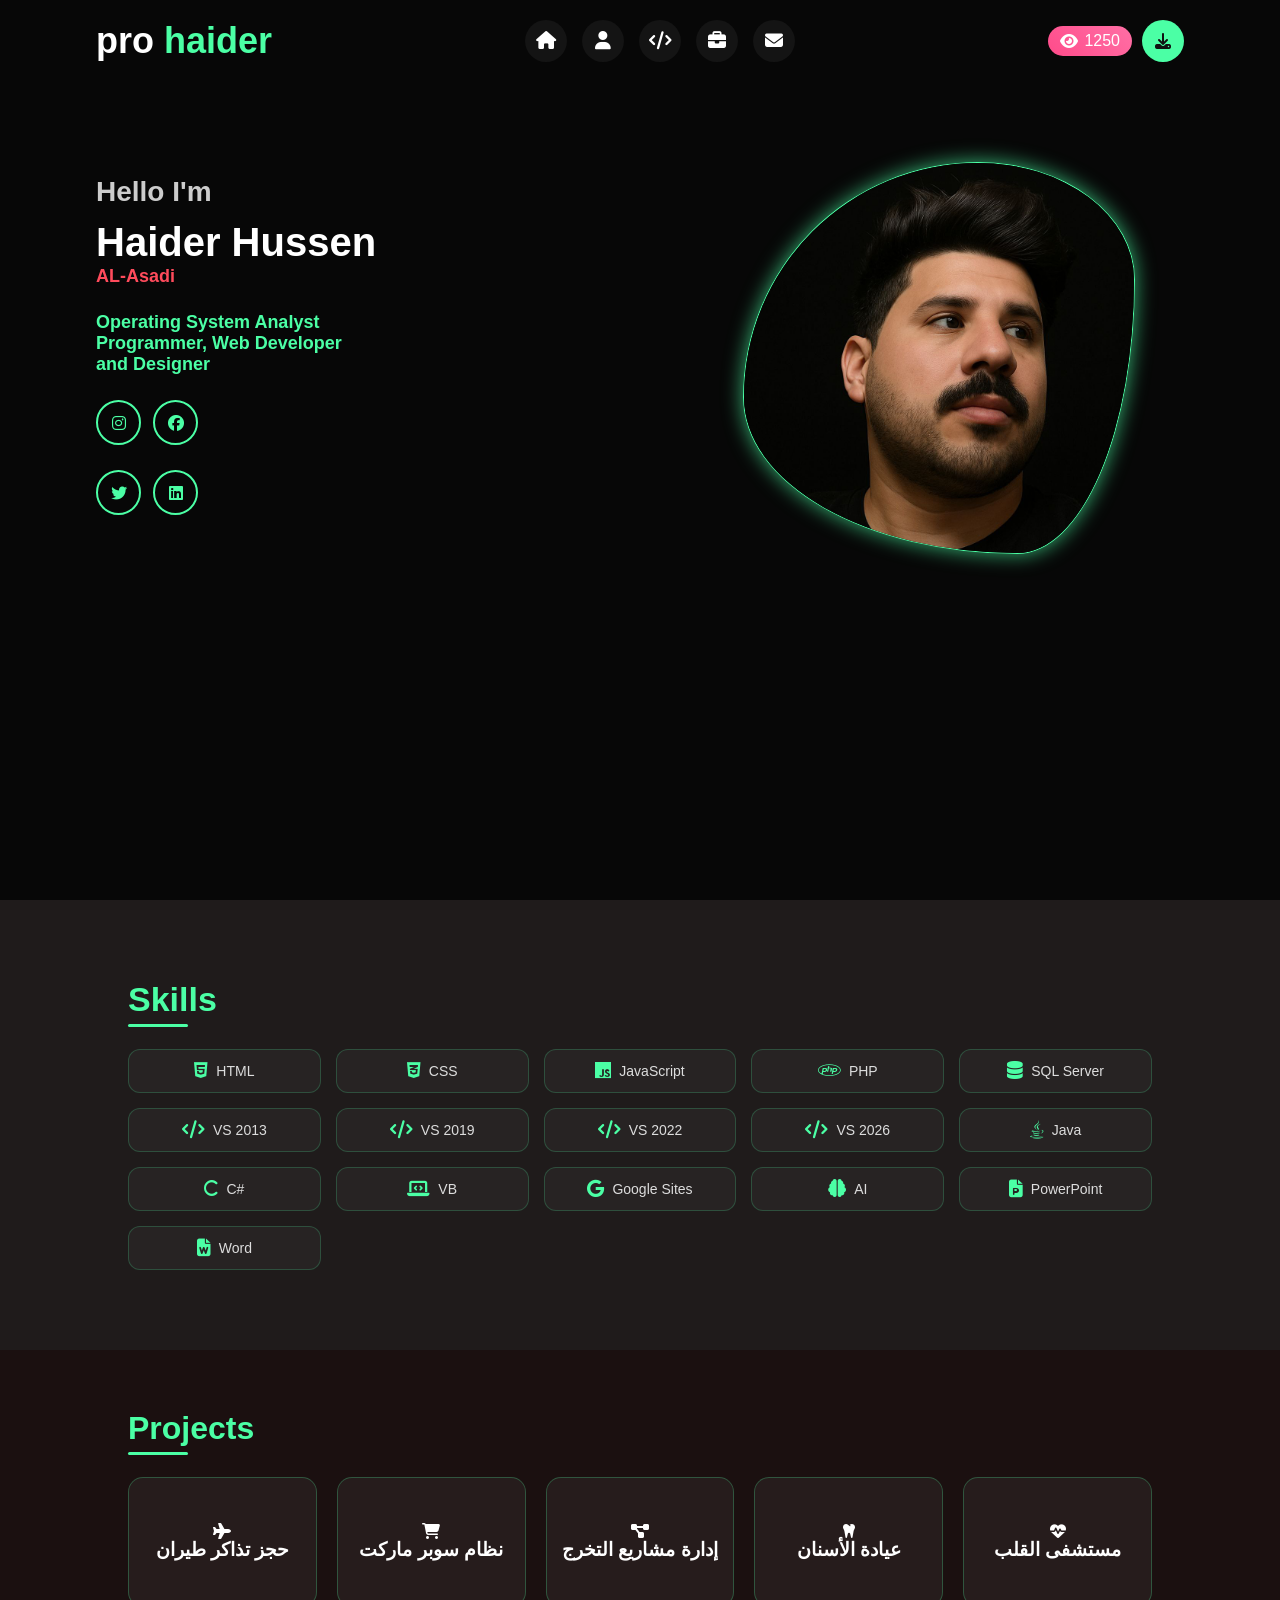
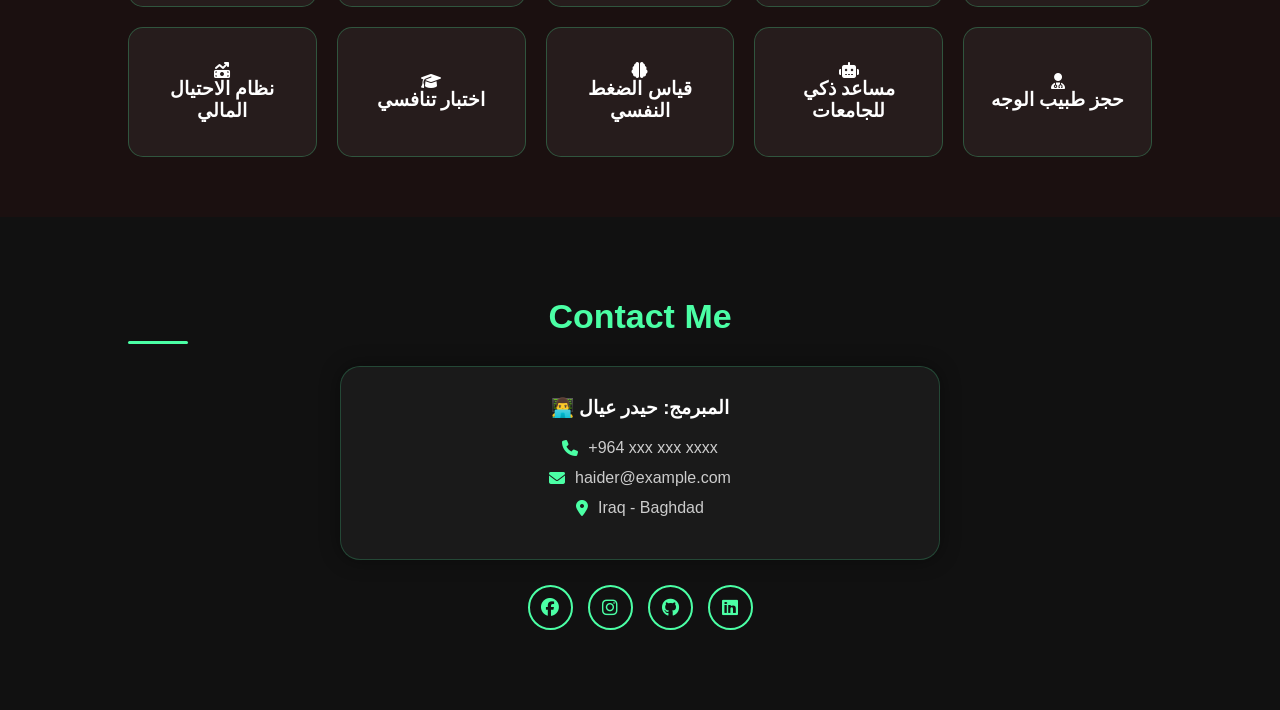
<file: haidercv.html>
<!DOCTYPE html>
<html lang="en">
<head>
  <meta charset="UTF-8">
  <meta name="viewport" content="width=device-width, initial-scale=1.0">
  <title>Haider Portfolio</title>

  <link rel="stylesheet" href="css/stylemain.css">
  <link rel="stylesheet" href="https://cdnjs.cloudflare.com/ajax/libs/font-awesome/6.3.0/css/all.min.css">
</head>

<body>

<!-- ================= HERO ================= -->
<div class="hero" id="co">

  <div class="contanter">

    <!-- ================= NAV ================= -->
    <nav>

      <a href="#" class="logo">pro <span>haider</span></a>

      <!-- ICONS NAV -->
      <div class="nav-icons">
        <a href="index.html"><i class="fa-solid fa-house"></i></a>
        <a href="project.html"><i class="fa-solid fa-user"></i></a>
        <a href="#"><i class="fa-solid fa-code"></i></a>
        <a href="#"><i class="fa-solid fa-briefcase"></i></a>
        <a href="#"><i class="fa-solid fa-envelope"></i></a>
      </div>

      <!-- VISITS + CV -->
      <div class="top-icons">
        <div class="visits">
          <i class="fa-solid fa-eye"></i>
          <span id="visitCount">1250</span>
        </div>

        <a href="#" class="cv-btn">
          <i class="fa-solid fa-download"></i>
        </a>
      </div>

    </nav>

    <!-- ================= HERO CONTENT ================= -->
    <div class="contentt">

      <div class="div-text">

        <h4>Hello I'm</h4>

        <h1>
          Haider Hussen <br>
          <span class="ho">AL-Asadi</span>
        </h1>
<h3>
  <span>
    Operating System Analyst <br>
    Programmer, Web Developer <br>
    and Designer
  </span>
  
</h3>
        

        <!-- SOCIAL -->
        <div class="social-link">
         
          <a href="#"><i class="fa-brands fa-instagram"></i></a>
          <a href="#"><i class="fa-brands fa-facebook"></i></a>
         
        </div>
        <div class="social-linkk">

          <a href="#"><i class="fa-brands fa-twitter"></i></a>
          <a href="#"><i class="fa-brands fa-linkedin"></i></a>
        </div>

      </div>

      <div class="div-img">
        <img src="img/photo_2025-05-27_17-02-59.jpg" alt="">
      </div>

    </div>

  </div>

  <!-- ================= CLOCK ================= -->
  

</div>

<!--
<!-- ================= SKILLS ================= -->
<section class="skills" id="skills">
  <h2>Skills</h2>

  <div class="skills-grid">

    <div class="skill"><i class="fa-brands fa-html5"></i> HTML</div>
    <div class="skill"><i class="fa-brands fa-css3-alt"></i> CSS</div>
    <div class="skill"><i class="fa-brands fa-js"></i> JavaScript</div>
    <div class="skill"><i class="fa-brands fa-php"></i> PHP</div>
    <div class="skill"><i class="fa-solid fa-database"></i> SQL Server</div>

    <div class="skill"><i class="fa-solid fa-code"></i> VS 2013</div>
    <div class="skill"><i class="fa-solid fa-code"></i> VS 2019</div>
    <div class="skill"><i class="fa-solid fa-code"></i> VS 2022</div>
    <div class="skill"><i class="fa-solid fa-code"></i> VS 2026</div>

    <div class="skill"><i class="fa-brands fa-java"></i> Java</div>
    <div class="skill"><i class="fa-solid fa-c"></i> C#</div>
    <div class="skill"><i class="fa-solid fa-laptop-code"></i> VB</div>

    <div class="skill"><i class="fa-brands fa-google"></i> Google Sites</div>
    <div class="skill"><i class="fa-solid fa-brain"></i> AI</div>
    <div class="skill"><i class="fa-solid fa-file-powerpoint"></i> PowerPoint</div>
    <div class="skill"><i class="fa-solid fa-file-word"></i> Word</div>

  </div>
</section>

<!-- ================= PROJECTS ================= -->
<section class="projects" id="projects">

  <h2>Projects</h2>

  <div class="projects-grid">

    <div class="project-card">
      <i class="fa-solid fa-plane"></i>
      <h3>حجز تذاكر طيران</h3>
    </div>

    <div class="project-card">
      <i class="fa-solid fa-cart-shopping"></i>
      <h3>نظام سوبر ماركت</h3>
    </div>

    <div class="project-card">
      <i class="fa-solid fa-diagram-project"></i>
      <h3>إدارة مشاريع التخرج</h3>
    </div>

    <div class="project-card">
      <i class="fa-solid fa-tooth"></i>
      <h3>عيادة الأسنان</h3>
    </div>

    <div class="project-card">
      <i class="fa-solid fa-heart-pulse"></i>
      <h3>مستشفى القلب</h3>
    </div>

    <div class="project-card">
      <i class="fa-solid fa-money-bill-trend-up"></i>
      <h3>نظام الاحتيال المالي</h3>
    </div>

    <div class="project-card">
      <i class="fa-solid fa-graduation-cap"></i>
      <h3>اختبار تنافسي</h3>
    </div>

    <div class="project-card">
      <i class="fa-solid fa-brain"></i>
      <h3>قياس الضغط النفسي</h3>
    </div>

    <div class="project-card">
      <i class="fa-solid fa-robot"></i>
      <h3>مساعد ذكي للجامعات</h3>
    </div>

    <div class="project-card">
      <i class="fa-solid fa-user-doctor"></i>
      <h3>حجز طبيب الوجه</h3>
    </div>

  </div>

</section>
<section class="contact" id="contact">

  <h2>Contact Me</h2>

  <div class="contact-box">

    <h3>👨‍💻 المبرمج: حيدر عيال</h3>

    <p><i class="fa-solid fa-phone"></i> +964 xxx xxx xxxx</p>

    <p><i class="fa-solid fa-envelope"></i> haider@example.com</p>

    <p><i class="fa-solid fa-location-dot"></i> Iraq - Baghdad</p>

  </div>

  <!-- Social Icons -->
  <div class="contact-social">

    <a href="#"><i class="fa-brands fa-facebook"></i></a>
    <a href="#"><i class="fa-brands fa-instagram"></i></a>
    <a href="#"><i class="fa-brands fa-github"></i></a>
    <a href="#"><i class="fa-brands fa-linkedin"></i></a>

  </div>

</section>
<!-- ================= JS ================= -->


</body>
</html>
</file>
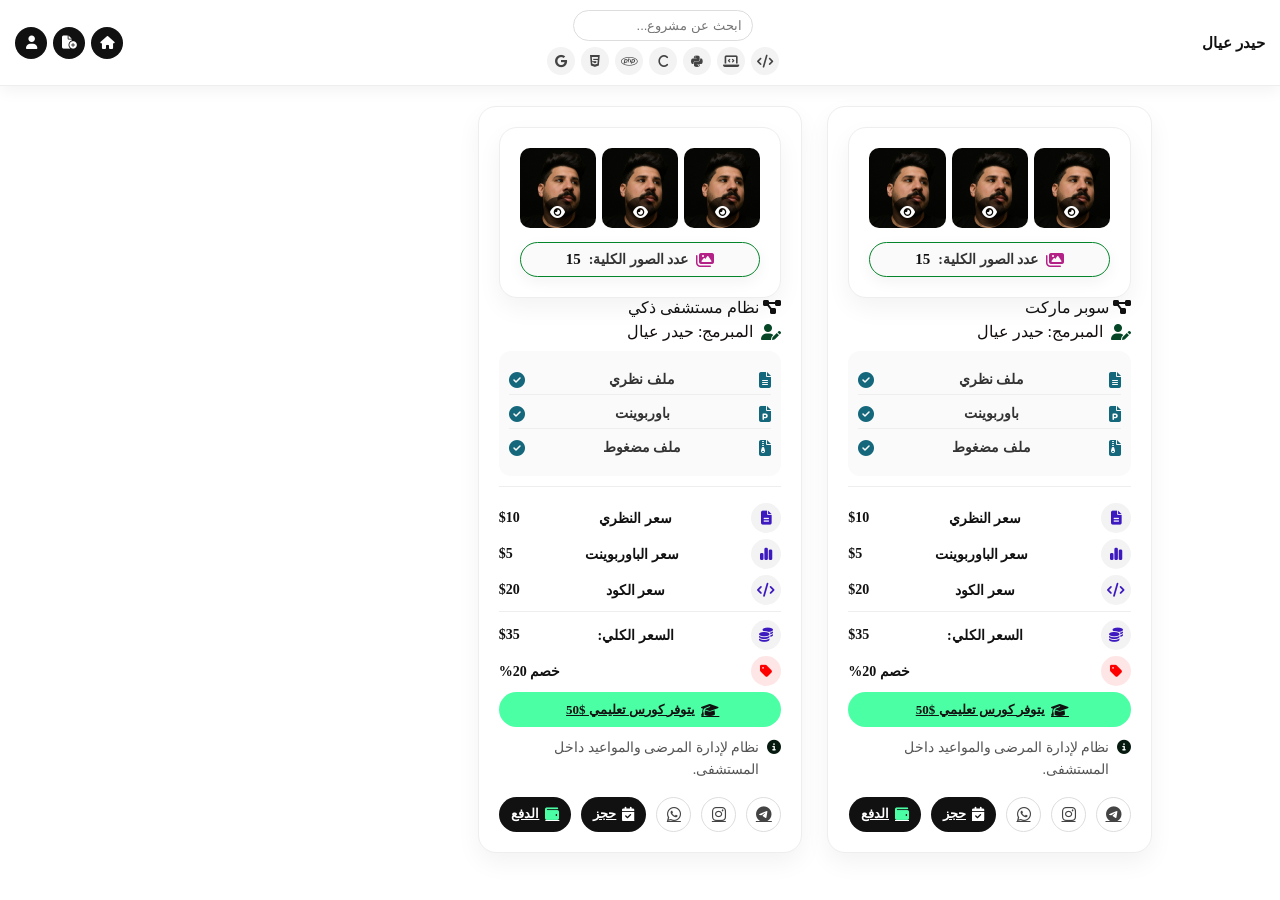
<file: project.html>
<!DOCTYPE html>
<html lang="ar">
<head>
<meta charset="UTF-8">
<meta name="viewport" content="width=device-width, initial-scale=1.0">
<title>Projects - Haider</title>

<link rel="stylesheet" href="css/projects.css">
<link rel="stylesheet" href="https://cdnjs.cloudflare.com/ajax/libs/font-awesome/6.3.0/css/all.min.css">
</head>

<body>

    <div class="topbar">

        <!-- اليمين -->
        <div class="top-right">
          <span class="dev-name"> حيدر عيال </span>
        </div>
      
        <!-- الوسط -->
        <div class="top-center">
            
            <input type="text" id="searchInput" placeholder="ابحث عن مشروع..." class="search-box">
            
          <div class="lang-icons">
            <i class="fa-solid fa-code" title="C#"></i>
            <i class="fa-solid fa-laptop-code" title="VB"></i>
            <i class="fa-brands fa-python" title="Python"></i>
            <i class="fa-solid fa-c" title="C++"></i>
            <i class="fa-brands fa-php" title="PHP"></i>
            <i class="fa-brands fa-html5" title="Web"></i>
            <i class="fa-brands fa-google" title="Google Sites"></i>
          </div>
        </div>
      
        <!-- اليسار -->
        <div class="top-left">
          <a href="index.html" class="top-btn"><i class="fa-solid fa-house"></i></a>
          <a href="#" class="top-btn"><i class="fa-solid fa-file-circle-plus"></i></a>
          <a href="#" class="top-btn"><i class="fa-solid fa-user"></i></a>
        </div>
      
      </div>



      
<div class="projects-grid">

<!-- ================= PROJECT 1 ================= -->
<div class="project-card">
    <div class="project-card">

        <!-- صور المشروع -->
        <div class="images">
      
          <div class="img-box">
            <img src="img/photo_2025-05-27_17-02-59.jpg" alt="">
            <button onclick="openImage(this)">
              <i class="fa-solid fa-eye"></i>
            </button>
          </div>
      
          <div class="img-box">
            <img src="img/photo_2025-05-27_17-02-59.jpg" alt="">
            <button onclick="openImage(this)">
              <i class="fa-solid fa-eye"></i>
            </button>
          </div>
      
          <div class="img-box">
            <img src="img/photo_2025-05-27_17-02-59.jpg" alt="">
            <button onclick="openImage(this)">
              <i class="fa-solid fa-eye"></i>
            </button>
          </div>
      
        </div>
      
        <!-- باقي معلومات المشروع تحت الصور -->
        <div class="title images-count">
            <i class="fa-solid fa-images"></i>
            عدد الصور الكلية: <b>15</b>
          </div>

      
      </div>
      <div class="serch">
        <i class="fa-solid fa-diagram-project"></i>
        <span class="project-name">سوبر ماركت</span>
      </div>
      
      <div class="dev">
        <i class="fa-solid fa-user-pen"></i>
        المبرمج: حيدر عيال
      </div>
  <div class="features">

    <div class="feat">
      <i class="fa-solid fa-file-lines"></i>
      <span>ملف نظري</span>
      <i class="fa-solid fa-circle-check check"></i>
    </div>
  
    <div class="feat">
      <i class="fa-solid fa-file-powerpoint"></i>
      <span>باوربوينت</span>
      <i class="fa-solid fa-circle-check check"></i>
    </div>
  
    <div class="feat">
      <i class="fa-solid fa-file-zipper"></i>
      <span>ملف مضغوط</span>
      <i class="fa-solid fa-circle-check check"></i>
    </div>
  
  </div>
  <div class="prices">

    <div class="price-line">
      <i class="fa-solid fa-file-lines"></i>
      <span>سعر النظري</span>
      <span>$10</span>
    </div>
  
    <div class="price-line">
      <i class="fa-solid fa-chart-simple"></i>
      <span>سعر الباوربوينت</span>
      <span>$5</span>
    </div>
  
    <div class="price-line">
      <i class="fa-solid fa-code"></i>
      <span>سعر الكود</span>
      <span>$20</span>
    </div>
  
    <div class="total">
      <i class="fa-solid fa-coins"></i>
      <span>السعر الكلي:</span>
      <b>$35</b>
    </div>
  
    <div class="discount">
      <i class="fa-solid fa-tag"></i>
      <span>خصم 20%</span>
    </div>
    <a href="#" class="course-btn" onclick="toggleCourse(event)">
        <i class="fa-solid fa-graduation-cap"></i>
        يتوفر كورس تعليمي $50
      </a>
      <div class="course-menu" id="courseMenu">

        <h4>محتوى الكورس</h4>
      
        <div class="course-item">
          <i class="fa-solid fa-check"></i>
          تعليم فيجوال ستوديو 2019
        </div>
      
        <div class="course-item">
          <i class="fa-solid fa-check"></i>
          تعليم لغة C#
        </div>
      
        <div class="course-item">
          <i class="fa-solid fa-check"></i>
          تصميم واجهات احترافية
        </div>
      
        <div class="course-item">
          <i class="fa-solid fa-check"></i>
          تعليم SQL Server
        </div>
      
        <div class="course-item">
          <i class="fa-solid fa-check"></i>
          أسئلة مناقشة ومراجعة
        </div>
      
        <div class="course-item">
          <i class="fa-solid fa-check"></i>
          التزام بتعديلات المشرف
        </div>
      
        <div class="course-item">
          <i class="fa-solid fa-check"></i>
          كورسات مرئية + اختبارات
        </div>
      
      </div>
  </div>

  <div class="desc">
    <i class="fa-solid fa-circle-info"></i>
    نظام لإدارة المرضى والمواعيد داخل المستشفى.
  </div>

  <div class="social">

    <a href="#"><i class="fa-brands fa-telegram"></i></a>
    <a href="#"><i class="fa-brands fa-instagram"></i></a>
    <a href="#"><i class="fa-brands fa-whatsapp"></i></a>
  
    <!-- زر الحجز -->
    <a href="#" class="book-btn">
      <i class="fa-solid fa-calendar-check"></i>
      حجز
    </a>
  
    <!-- زر طرق الدفع -->
    <a href="#" class="pay-btn" onclick="openPay()">
        <i class="fa-solid fa-wallet"></i>
         الدفع
      </a>
  </div>
</div>




<!-- ================= PROJECT 2 ================= -->
<div class="project-card">
    <div class="project-card">

        <!-- صور المشروع -->
        <div class="images">
      
          <div class="img-box">
            <img src="img/photo_2025-05-27_17-02-59.jpg" alt="">
            <button onclick="openImage(this)">
              <i class="fa-solid fa-eye"></i>
            </button>
          </div>
      
          <div class="img-box">
            <img src="img/photo_2025-05-27_17-02-59.jpg" alt="">
            <button onclick="openImage(this)">
              <i class="fa-solid fa-eye"></i>
            </button>
          </div>
      
          <div class="img-box">
            <img src="img/photo_2025-05-27_17-02-59.jpg" alt="">
            <button onclick="openImage(this)">
              <i class="fa-solid fa-eye"></i>
            </button>
          </div>
      
        </div>
      
        <!-- باقي معلومات المشروع تحت الصور -->
        <div class="title images-count">
            <i class="fa-solid fa-images"></i>
            عدد الصور الكلية: <b>15</b>
          </div>

      
      </div>
      <div class="serch">
        <i class="fa-solid fa-diagram-project"></i>
        <span class="project-name">نظام مستشفى ذكي</span>
      </div>
      
      <div class="dev">
        <i class="fa-solid fa-user-pen"></i>
        المبرمج: حيدر عيال
      </div>
  <div class="features">

    <div class="feat">
      <i class="fa-solid fa-file-lines"></i>
      <span>ملف نظري</span>
      <i class="fa-solid fa-circle-check check"></i>
    </div>
  
    <div class="feat">
      <i class="fa-solid fa-file-powerpoint"></i>
      <span>باوربوينت</span>
      <i class="fa-solid fa-circle-check check"></i>
    </div>
  
    <div class="feat">
      <i class="fa-solid fa-file-zipper"></i>
      <span>ملف مضغوط</span>
      <i class="fa-solid fa-circle-check check"></i>
    </div>
  
  </div>
  <div class="prices">

    <div class="price-line">
      <i class="fa-solid fa-file-lines"></i>
      <span>سعر النظري</span>
      <span>$10</span>
    </div>
  
    <div class="price-line">
      <i class="fa-solid fa-chart-simple"></i>
      <span>سعر الباوربوينت</span>
      <span>$5</span>
    </div>
  
    <div class="price-line">
      <i class="fa-solid fa-code"></i>
      <span>سعر الكود</span>
      <span>$20</span>
    </div>
  
    <div class="total">
      <i class="fa-solid fa-coins"></i>
      <span>السعر الكلي:</span>
      <b>$35</b>
    </div>
  
    <div class="discount">
      <i class="fa-solid fa-tag"></i>
      <span>خصم 20%</span>
    </div>
    <a href="#" class="course-btn" onclick="toggleCourse(event)">
        <i class="fa-solid fa-graduation-cap"></i>
        يتوفر كورس تعليمي $50
      </a>
      <div class="course-menu" id="courseMenu">

        <h4>محتوى الكورس</h4>
      
        <div class="course-item">
          <i class="fa-solid fa-check"></i>
          تعليم فيجوال ستوديو 2019
        </div>
      
        <div class="course-item">
          <i class="fa-solid fa-check"></i>
          تعليم لغة C#
        </div>
      
        <div class="course-item">
          <i class="fa-solid fa-check"></i>
          تصميم واجهات احترافية
        </div>
      
        <div class="course-item">
          <i class="fa-solid fa-check"></i>
          تعليم SQL Server
        </div>
      
        <div class="course-item">
          <i class="fa-solid fa-check"></i>
          أسئلة مناقشة ومراجعة
        </div>
      
        <div class="course-item">
          <i class="fa-solid fa-check"></i>
          التزام بتعديلات المشرف
        </div>
      
        <div class="course-item">
          <i class="fa-solid fa-check"></i>
          كورسات مرئية + اختبارات
        </div>
      
      </div>
  </div>

  <div class="desc">
    <i class="fa-solid fa-circle-info"></i>
    نظام لإدارة المرضى والمواعيد داخل المستشفى.
  </div>

  <div class="social">

    <a href="#"><i class="fa-brands fa-telegram"></i></a>
    <a href="#"><i class="fa-brands fa-instagram"></i></a>
    <a href="#"><i class="fa-brands fa-whatsapp"></i></a>
  
    <!-- زر الحجز -->
    <a href="#" class="book-btn">
      <i class="fa-solid fa-calendar-check"></i>
      حجز
    </a>
  
    <!-- زر طرق الدفع -->
    <a href="#" class="pay-btn" onclick="openPay()">
        <i class="fa-solid fa-wallet"></i>
         الدفع
      </a>
  </div>
</div>

<!-- ================= PROJECT 3 ================= -->



</div>
<div class="viewer" id="viewer" onclick="closeImage()">
    <img id="viewerImg">
  </div>
  <div class="pay-modal" id="payModal">

    <div class="pay-box">
  
      <h2><i class="fa-solid fa-coins"></i> طرق الدفع</h2>
  
      <p class="pay-text">
        نظام الدفع يعتمد على مراحل لضمان الجودة والتسليم:
      </p>
  
      <ul class="pay-list">
        <li><i class="fa-solid fa-circle-check"></i> دفع 50% عند بداية المشروع</li>
        <li><i class="fa-solid fa-circle-check"></i> دفع المبلغ كامل عند التسليم النهائي</li>
        <li><i class="fa-solid fa-circle-check"></i> تعديلات المشرف حسب الاتفاق</li>
        <li><i class="fa-brands fa-cc-visa"></i> MasterCard / Visa مدعوم</li>
        <li><i class="fa-solid fa-mobile-screen"></i> Zain Cash متوفر</li>
      </ul>
  
      <button onclick="closePay()" class="close-btn">إغلاق</button>
  
    </div>
  
  </div>
</body>
<script>
    function openImage(btn){
      let img = btn.parentElement.querySelector("img").src;
      document.getElementById("viewerImg").src = img;
      document.getElementById("viewer").style.display = "flex";
    }
    
    function closeImage(){
      document.getElementById("viewer").style.display = "none";
    }
    </script>
    <script>
        function toggleCourse(e){
          e.preventDefault();
        
          let menu = document.getElementById("courseMenu");
        
          if(menu.style.display === "block"){
            menu.style.display = "none";
          }else{
            menu.style.display = "block";
          }
        }
        </script>
       <script>
        function openPay(){
          document.getElementById("payModal").style.display = "flex";
        }
        
        function closePay(){
          document.getElementById("payModal").style.display = "none";
        }
        </script>
<script>
   // البحث عن المشاريع
   document.getElementById("searchInput").addEventListener("keyup", function () {

let input = this.value.toLowerCase();
let items = document.querySelectorAll(".serch");

items.forEach(item => {

  let nameElement = item.querySelector(".project-name");
  if (!nameElement) return;

  let name = nameElement.textContent.toLowerCase();

  let card = item.closest(".project-card");

  if (name.includes(input)) {
    card.style.display = "";
  } else {
    card.style.display = "none";
  }

});

});
    </script>
</html>
</file>
<file: css/stylemain.css>
/* ================= RESET ================= */
body{

  overflow-x: hidden;

}
* {
  margin: 0;
  padding: 0;
  box-sizing: border-box;
  font-family: 'Segoe UI', Tahoma, sans-serif;
  text-decoration: none;
  transition: all 0.3s ease-in-out;

}

/* ================= HERO ================= */
.hero {
  position: relative;
  width: 100%;

  height: 100vh;
  background-color: #111;
  overflow: hidden;
}

/* VIDEO */

/* OVERLAY */
.hero::after {
  content: "";
  position: absolute;
  width: 100%;
  height: 100%;
  background: rgba(0,0,0,0.6);
  top: 0;
  left: 0;
  z-index: 1;
}

/* CONTAINER */
.hero .contanter {
  width: 85%;
  max-width: 1300px;
  margin: auto;
  position: relative;
  z-index: 2;
}

/* ================= NAV ================= */
.hero nav {
  display: flex;
  justify-content: space-between;
  align-items: center;
  padding: 20px 0;
}

.hero nav .logo {
  font-size: 36px;
  font-weight: 700;
  color: #fff;
}

.hero nav .logo span {
  color: #4bffa5;
}

/* ICON NAV */
.nav-icons {
  display: flex;
  gap: 15px;
}

.nav-icons a {
  width: 42px;
  height: 42px;
  border-radius: 50%;
  background: rgba(255,255,255,0.05);
  display: flex;
  align-items: center;
  justify-content: center;
}

.nav-icons a i {
  color: #fff;
  font-size: 18px;
}

.nav-icons a:hover {
  background: #4bffa5;
}

.nav-icons a:hover i {
  color: #111;
}

/* VISITS + CV */
.top-icons {
  display: flex;
  gap: 10px;
  align-items: center;
}

.visits {
  background: linear-gradient(45deg, #ff4b8a, #ff6fa5);
  padding: 6px 12px;
  border-radius: 20px;
  color: #fff;
  display: flex;
  gap: 6px;
  align-items: center;
}

.cv-btn {
  width: 42px;
  height: 42px;
  border-radius: 50%;
  background: #4bffa5;
  display: flex;
  align-items: center;
  justify-content: center;
  color: #111;
}

/* ================= HERO CONTENT ================= */
.hero .contentt {
  display: flex;
  justify-content: space-between;
  align-items: center;
  margin-top: 80px;
  gap: 20px;
}

.div-text {
  width: 50%;
  color: #fff;
}

.div-text h4 {
  font-size: 28px;
  color: #ccc;
  margin-bottom: 10px;
}

.div-text h1 {
  font-size: 40px;
  line-height: 1.2;
}

.div-text h1 span.ho {
  color: #ff4b5c;
}

.div-text span {
  font-size: 18px;
  color: #4bffa5;
  margin-bottom: 25px;
  display: block;
}

/* ================= SOCIAL ================= */
.social-link {
  display: flex;
  gap: 12px;
  margin-bottom: 25px;
}

.social-link a i {
  width: 45px;
  height: 45px;
  border-radius: 50%;
  border: 2px solid #4bffa5;
  display: flex;
  align-items: center;
  justify-content: center;
  color: #4bffa5;
}

.social-link a i:hover {
  background: #4bffa5;
  color: #111;
}




.social-linkk {
  display: flex;
  gap: 12px;
  margin-bottom: 25px;
}

.social-linkk a i {
  width: 45px;
  height: 45px;
  border-radius: 50%;
  border: 2px solid #4bffa5;
  display: flex;
  align-items: center;
  justify-content: center;
  color: #4bffa5;
}

.social-linkk a i:hover {
  background: #4bffa5;
  color: #111;
}




/* ================= BUTTON ================= */
.btn {
  padding: 10px 25px;
  font-size: 16px;
  font-weight: 600;
  color: #111;
  background: #4bffa5;
  border-radius: 30px;
  display: inline-block;
}

.btn:hover {
  background: transparent;
  color: #4bffa5;
  border: 1px solid #4bffa5;
}

/* ================= IMAGE ================= */
.div-img {
  width: 45%;
  display: flex;
  justify-content: center;
}

.div-img img {
  width: 80%;
  border-radius: 60% 40% 30% 70% / 60% 30% 70% 40%;
  border: 1px solid #4bffa5;
  box-shadow: 0 0 20px rgba(75,255,165,0.7);
  animation: img-animate 8s infinite ease-in-out;
}

@keyframes img-animate {
  0% { border-radius: 60% 40% 30% 70% / 60% 30% 70% 40%; }
  50% { border-radius: 30% 60% 70% 40% / 50% 60% 30% 60%; }
}

/* ================= CLOCK ================= */
.clock-container {
  width: 350px;
  height: 350px;
  border-radius: 50%;
  background: #111;
  margin: -300px auto 50px auto;
  position: relative;
}



/* ================= MOBILE (مهم بدون تخريب الكمبيوتر) ================= */
@media (max-width: 768px) {

  .hero nav {
    flex-direction: column;
    gap: 15px;
  }

  .contentt {
    flex-direction: column;
    text-align: center;
  }

  .div-text,
  .div-img {
    width: 70%;
  }

  .div-img {
    order: -1;
    transform: translateY(-80px);
  }
  .social-link,
.social-linkk {
  display: flex;
  justify-content: center;
  gap: 12px;

  position: relative;
  transform: none;

  margin-top: 15px;
  z-index: 10;
}

  .clock-container {
    width: 200px;
    height: 200px;
    margin-top: -420px;
  }
  .clock-time {
    font-size: 20px;
    transform: translate(-199px, -200px);
    color: #edf1ef;
  }

  .clock-date {
    font-size: 15px;
    transform: translate(100px, -245px);
  }

  .div-text h1 {
    font-size: 30px;
    transform: translateY(-80px);
  }

  .div-text h4 {
    font-size: 30px;
    transform: translateY(-80px);
  }
  
  .div-text H1 span {
    font-size: 20px;
    
  }
  .div-text h3 span {
    font-size: px;
    transform: translateY(-100px);
    
  }
}




/* ================= PORTFOLIO SECTIONS ================= */

section {
  padding: 80px 10%;
  color: #1f1b1b;
  background:#1f1b1b;
}

/* عنوان كل قسم */
section h2 {
  font-size: 34px;
  font-weight: 700;
  color: #4bffa5;
  margin-bottom: 30px;
  position: relative;
}

/* خط تحت العنوان */
section h2::after {
  content: "";
  position: absolute;
  width: 60px;
  height: 3px;
  background: #4bffa5;
  left: 0;
  bottom: -8px;
  border-radius: 10px;
}








/* ================= RESPONSIVE TOUCH ================= */
@media (max-width: 768px) {
  section {
    padding: 60px 6%;
  }

 
  section h2 {
    font-size: 26px;
  }

  .project-card {
    padding: 18px;
  }
}
.skills {
  padding: 80px 10%;
}

.skills-grid {
  display: grid;
  grid-template-columns: repeat(auto-fit, minmax(160px, 1fr));
  gap: 15px;
}

.skill {
  background: rgba(255,255,255,0.04);
  border: 1px solid rgba(75,255,165,0.2);
  padding: 12px;
  border-radius: 12px;
  text-align: center;
  color: #ddd;
  font-size: 14px;
  display: flex;
  align-items: center;
  justify-content: center;
  gap: 8px;
}

/* أيقونات */
.skill i {
  color: #4bffa5;
  font-size: 18px;
}

/* Hover */
.skill:hover {
  background: #4bffa5;
  color: #111;
  transform: scale(1.05);
}

.skill:hover i {
  color: #111;
}

@media (max-width: 768px) {
  .skills-grid {
    grid-template-columns: repeat(2, 1fr);
    gap: 10px;
  }
}

/* ================= PROJECTS FIX ================= */

.projects {
  background: #1b1010;
  width: 100%;
  padding: 60px 10%;
  color: #fff;

  display: block; /* مهم حتى ما ينحسب flex */
}

/* عنوان المشاريع */
.projects h2 {
  font-size: 32px;
  margin-bottom: 30px;
  color: #4bffa5;
  text-align: left;
}

/* شبكة المشاريع */
.projects-grid {
  width: 100%;
  display: grid;

  grid-template-columns: repeat(5, minmax(0, 1fr)); 
  /* كمبيوتر: 5 بالصف */

  gap: 20px;

  justify-content: start;   /* مهم */
  justify-items: start;     /* مهم جداً */
  align-content: start;     /* يمنع التوسيط العمودي */

  margin: 0;
  padding: 0;
}

/* الكرت */
.project-card {
  width: 100%;
  min-height: 130px;

  background: rgba(255, 255, 255, 0.05);
  border: 1px solid rgba(75, 255, 165, 0.25);
  border-radius: 15px;

  padding: 15px;

  display: flex;
  flex-direction: column;
  justify-content: center;
  align-items: center;

  text-align: center;

  transition: 0.3s ease;
}

/* hover */
.project-card:hover {
  transform: translateY(-6px);
  background: rgba(75, 255, 165, 0.08);
  box-shadow: 0 0 15px rgba(75, 255, 165, 0.25);
}

/* ================= TABLET ================= */
@media (max-width: 1024px) {
  .projects-grid {
    grid-template-columns: repeat(3, 1fr);
  }
}

/* ================= MOBILE ================= */
@media (max-width: 768px) {
  .projects-grid {
    grid-template-columns: 1fr;
  }

  .projects h2 {
    text-align: left;
  }
}
.contact {
  background: #111;
  padding: 80px 10%;
  color: #fff;
  text-align: center;
}

.contact h2 {
  font-size: 34px;
  color: #4bffa5;
  margin-bottom: 30px;
}

/* الصندوق الرئيسي */
.contact-box {
  max-width: 600px;
  margin: auto;
  background: rgba(255,255,255,0.04);
  border: 1px solid rgba(75,255,165,0.2);
  border-radius: 20px;
  padding: 30px;
  box-shadow: 0 0 20px rgba(0,0,0,0.4);
}

.contact-box h3 {
  margin-bottom: 20px;
  color: #fff;
}

.contact-box p {
  font-size: 16px;
  margin: 12px 0;
  color: #ccc;
  display: flex;
  justify-content: center;
  gap: 10px;
  align-items: center;
}

.contact-box i {
  color: #4bffa5;
}

/* أيقونات التواصل */
.contact-social {
  margin-top: 25px;
  display: flex;
  justify-content: center;
  gap: 15px;
}

.contact-social a {
  width: 45px;
  height: 45px;
  border-radius: 50%;
  border: 2px solid #4bffa5;
  display: flex;
  align-items: center;
  justify-content: center;
  color: #4bffa5;
  font-size: 18px;
  transition: 0.3s;
}

.contact-social a:hover {
  background: #4bffa5;
  color: #111;
  transform: scale(1.1);
}

/* ================= MOBILE ================= */
@media (max-width: 768px) {

  .contact {
    padding: 60px 6%;
  }

  .contact-box {
    padding: 20px;
  }

  .contact-box p {
    font-size: 14px;
  }

  .contact-social a {
    width: 40px;
    height: 40px;
    font-size: 16px;
  }
}
</file>
<file: css/projects.css>
body{
  margin:0;
  font-family:Segoe UI;
  background:#fff;
  color:#111;
  direction: rtl;
  overflow-x: hidden;
}

h2{
  text-align:center;
  margin:40px 0;
}

/* ================= GRID ================= */
.projects-grid{
  display:grid;
  grid-template-columns:repeat(3,1fr);
  gap:25px;
  padding:20px 10%;
}

/* ================= CARD ================= */
.project-card{
  background:#fff;
  border:1px solid #eee;
  border-radius:18px;
  padding:20px;
  box-shadow:0 10px 25px rgba(0,0,0,0.05);
}

/* ================= IMAGES (FIX مهم) ================= */
.images{
  display:grid;
  grid-template-columns:repeat(3,1fr);
  gap:6px;
  margin-bottom:10px;
}

.img-box{
  position:relative;
  width:100%;
}

.img-box img{
  width:100%;
  height:80px;
  object-fit:cover;
  border-radius:10px;
}

/* زر العين */
.img-box button{
  position:absolute;
  bottom:5px;
  left:50%;
  transform:translateX(-50%);
  background:rgba(0,0,0,0.6);
  border:none;
  color:#fff;
  width:30px;
  height:30px;
  border-radius:50%;
  cursor:pointer;
}

.img-box button:hover{
  background:#4bffa5;
  color:#000;
}

/* ================= VIEWER ================= */
.viewer{
  position:fixed;
  top:0;
  left:0;
  width:100%;
  height:100%;
  background:rgba(0,0,0,0.9);
  display:none;
  justify-content:center;
  align-items:center;
  z-index:9999;
  animation:fadeIn 0.3s ease;
}

.viewer img{
  max-width:90%;
  max-height:90%;
  border-radius:10px;
  transform:scale(0.8);
  animation:pop 0.3s ease forwards;
}

@keyframes pop{
  to{transform:scale(1);}
}

@keyframes fadeIn{
  from{opacity:0}
  to{opacity:1}
}

/* ================= TEXT ================= */
.project-title{
  font-weight:bold;
  font-size:18px;
  
}

.project-dev{
  font-size:14px;
  color:#555;
  margin:5px 0 10px;
}

/* FEATURES */
.features div{
  display:flex;
  justify-content:space-between;
  margin:4px 0;
  font-weight:bold;
}


/* PRICES */
.prices{
  border-top:1px solid #eee;
  margin-top:10px;
  padding-top:10px;
  
}


.desc{
  font-size:14px;
  color:#555;
  margin-top:10px;
  line-height:1.6;

  display:flex;
  align-items:flex-start;
  gap:8px;
}

.desc i{
  color:#071a10;
  margin-top:3px;
  font-size:14px;
}

/* SOCIAL */
.social{
  margin-top:15px;
  display:flex;
  gap:10px;
}

.social a{
  width:35px;
  height:35px;
  border-radius:50%;
  border:1px solid #ddd;
  display:flex;
  align-items:center;
  justify-content:center;
  color:#444;
}

/* ================= MOBILE ================= */
@media(max-width:768px){

  .projects-grid{
    grid-template-columns:1fr;
    padding:15px;
  }

  .images{
    grid-template-columns:repeat(3,1fr);
  }
}
.price-line,
.total,
.discount{
  display:flex;
  align-items:center;
  justify-content:space-between;
  gap:10px;
  font-size:14px;
  margin:6px 0;
  font-weight:bold;
}

/* شكل الأيقونة */
.price-line i,
.total i,
.discount i{
  width:30px;
  height:30px;
  border-radius:50%;
  background:#f3f3f3;
  display:flex;
  align-items:center;
  justify-content:center;
  color:#3d19c0;
  font-size:14px;
}

/* الكلي */
.total{
  font-weight:bold;
  border-top:1px solid #eee;
  padding-top:8px;
}

/* الخصم */
.discount i{
  background:#ffe6e6;
  color:red;
}
.features{
  margin-top:10px;
  padding:10px;
  background:#fafafa;
  border-radius:12px;
}

.feat{
  display:flex;
  align-items:center;
  justify-content:space-between;
  padding:6px 0;
  font-size:14px;
  color:#333;
  border-bottom:1px solid #eee;
}

.feat:last-child{
  border-bottom:none;
}

.feat i{
  color:#15677c;
  font-size:16px;
}

.check{
  color:#851294;
  font-size:14px;
}
.title{
  font-size:18px;
  font-weight:600;
  color:#111;
  display:flex;
  align-items:center;
  gap:8px;
  margin-top:10px;
}

.dev{
  font-size:16px;
  color:#130d0d;
  display:flex;
  align-items:center;
  gap:8px;
  margin-top:5px;
}

.title i,
.dev i{
  color:#044625;
  font-size:16px;
}
.social{
  display:flex;
  gap:10px;
  align-items:center;
  flex-wrap:nowrap;   /* يمنع النزول تحت */
  overflow-x:auto;    /* إذا ضاق يخليه يمرر أفقياً */
}

/* الأيقونات */
.social a{
  width:35px;
  height:35px;
  border-radius:50%;
  border:1px solid #ddd;
  display:flex;
  align-items:center;
  justify-content:center;
  color:#444;
  transition:0.3s;
}

.social a:hover{
  background:#4bffa5;
  color:#111;
  transform:translateY(-2px);
}

/* زر الحجز */
.book-btn{
  width:auto !important;
  padding:0 12px;
  height:35px;
  border-radius:20px !important;
  background:#111;
  color:#fff !important;
  border:none !important;

  display:flex;
  align-items:center;
  gap:6px;
  font-size:13px;
  font-weight:bold;
}

.book-btn i{
  font-size:14px;
}

.book-btn:hover{
  background:#4bffa5;
  color:#111 !important;
}
.course-btn{
  width:auto !important;
  padding:0 62px;
  height:35px;
  border-radius:20px !important;
  background:#4bffa5;
  color:#111 !important;
  border:none !important;

  display:flex;
  align-items:center;
  gap:6px;

  font-size:13px;
  font-weight:bold;
}

.course-btn i{
  font-size:14px;
}

.course-btn:hover{
  background:#111;
  color:#fff !important;
}
.course-menu{
  display:none;
  margin-top:10px;
  padding:12px;
  background:#fff;
  border:1px solid #eee;
  border-radius:12px;
  box-shadow:0 10px 25px rgba(0,0,0,0.08);
  animation:fadeIn 0.3s ease;
}

.course-menu h4{
  margin-bottom:8px;
  font-size:15px;
  color:#111;
}

.course-item{
  display:flex;
  align-items:center;
  gap:8px;
  padding:5px 0;
  font-size:13px;
  color:#444;
}

.course-item i{
  color:#4bffa5;
  font-size:14px;
}

@keyframes fadeIn{
  from{opacity:0; transform:translateY(-5px);}
  to{opacity:1; transform:translateY(0);}
}
.images-count{
  font-size:14px;
  font-weight:600;
  color:#333;

  display:flex;
  align-items:center;
  justify-content:center;
  gap:8px;

  margin-top:10px;
  padding:8px 14px;

  background:#fafafa;
  border:1px solid #05852b;
  border-radius:20px;

  box-shadow:0 5px 15px rgba(0,0,0,0.05);
}

.images-count i{
  color:#b42288;
  font-size:16px;
}

.images-count b{
  color:#111;
  font-size:15px;
}
.pay-btn{
  width:auto !important;
  padding:0 12px;
  height:35px;
  border-radius:20px !important;

  background:#111;
  color:#fff !important;
  border:none !important;

  display:flex;
  align-items:center;
  gap:6px;

  font-size:13px;
  font-weight:bold;

  transition:0.3s;
}

.pay-btn i{
  font-size:14px;
  color:#4bffa5;
}

.pay-btn:hover{
  background:#4bffa5;
  color:#111 !important;
}

.pay-btn:hover i{
  color:#111;
}




/* الخلفية */
.pay-modal{
  position:fixed;
  top:0;
  left:0;
  width:100%;
  height:100%;
  background:rgba(0,0,0,0.6);
  display:none;
  justify-content:center;
  align-items:center;
  z-index:9999;
}

/* الصندوق */
.pay-box{
  width:320px;
  background:#fff;
  border-radius:18px;
  padding:20px;
  box-shadow:0 15px 40px rgba(0,0,0,0.2);
  text-align:right;
  animation:pop .3s ease;
}

.pay-box h2{
  font-size:18px;
  margin-bottom:10px;
  color:#111;
  display:flex;
  gap:8px;
  align-items:center;
}

/* النص */
.pay-text{
  font-size:13px;
  color:#555;
  margin-bottom:10px;
}

/* القائمة */
.pay-list{
  list-style:none;
  padding:0;
}

.pay-list li{
  display:flex;
  align-items:center;
  gap:10px;
  padding:6px 0;
  font-size:13px;
  color:#333;
}

.pay-list i{
  color:#4bffa5;
}

/* زر الإغلاق */
.close-btn{
  margin-top:15px;
  width:100%;
  padding:10px;
  border:none;
  background:#111;
  color:#fff;
  border-radius:10px;
  cursor:pointer;
}

.close-btn:hover{
  background:#4bffa5;
  color:#111;
}

/* أنيميشن */
@keyframes pop{
  from{transform:scale(0.8);opacity:0}
  to{transform:scale(1);opacity:1}
}
@media(max-width:768px){
  .course-btn{
    width:100%;      /* يصير زر كامل العرض */
    justify-content:center;
  }
}
/* ================= FIX GLOBAL ================= */
*{
  box-sizing: border-box;
}

body{
  margin:0;
  overflow-x:hidden;
  font-family:Segoe UI;
}

/* ================= TOPBAR ================= */
.topbar{
  width:100%;
  padding:10px 15px;

  display:flex;
  align-items:center;
  justify-content:space-between;
  gap:10px;

  background:#fff;
  border-bottom:1px solid #eee;
  box-shadow:0 5px 15px rgba(0,0,0,0.05);

  position:sticky;
  top:0;
  z-index:999;
}

/* ================= RIGHT ================= */
.dev-name{
  font-weight:600;
  font-size:15px;
  color:#111;
  white-space:nowrap;
}

/* ================= CENTER ================= */
.top-center{
  display:flex;
  flex-direction:column;
  align-items:center;

  flex:1;
  min-width:0; /* مهم جداً */
}

/* SEARCH */
.search-box{
  width:100%;
  max-width:180px;

  padding:7px 10px;
  border-radius:20px;
  border:1px solid #ddd;
  outline:none;

  font-size:13px;
}

/* ICONS */
.lang-icons{
  display:flex;
  gap:6px;
  flex-wrap:wrap; /* يمنع الخروج */
  justify-content:center;
  margin-top:6px;
}

.lang-icons i{
  width:28px;
  height:28px;
  border-radius:50%;

  background:#f3f3f3;

  display:flex;
  align-items:center;
  justify-content:center;

  font-size:13px;
  color:#444;

  transition:0.3s;
}

.lang-icons i:hover{
  background:#4bffa5;
  color:#111;
  transform:scale(1.1);
}

/* ================= LEFT ================= */
.top-left{
  display:flex;
  gap:6px;
  flex-shrink:0;
}

.top-btn{
  width:32px;
  height:32px;
  border-radius:50%;

  background:#111;
  color:#fff;

  display:flex;
  align-items:center;
  justify-content:center;

  text-decoration:none;
  font-size:13px;

  transition:0.3s;
}

.top-btn:hover{
  background:#4bffa5;
  color:#111;
}

/* ================= MOBILE ================= */
@media(max-width:768px){

  .topbar{
    flex-direction:column;
    align-items:center;
  }

  .search-box{
    max-width:100%;
  }

  .top-left{
    justify-content:center;
  }
}
</file>
